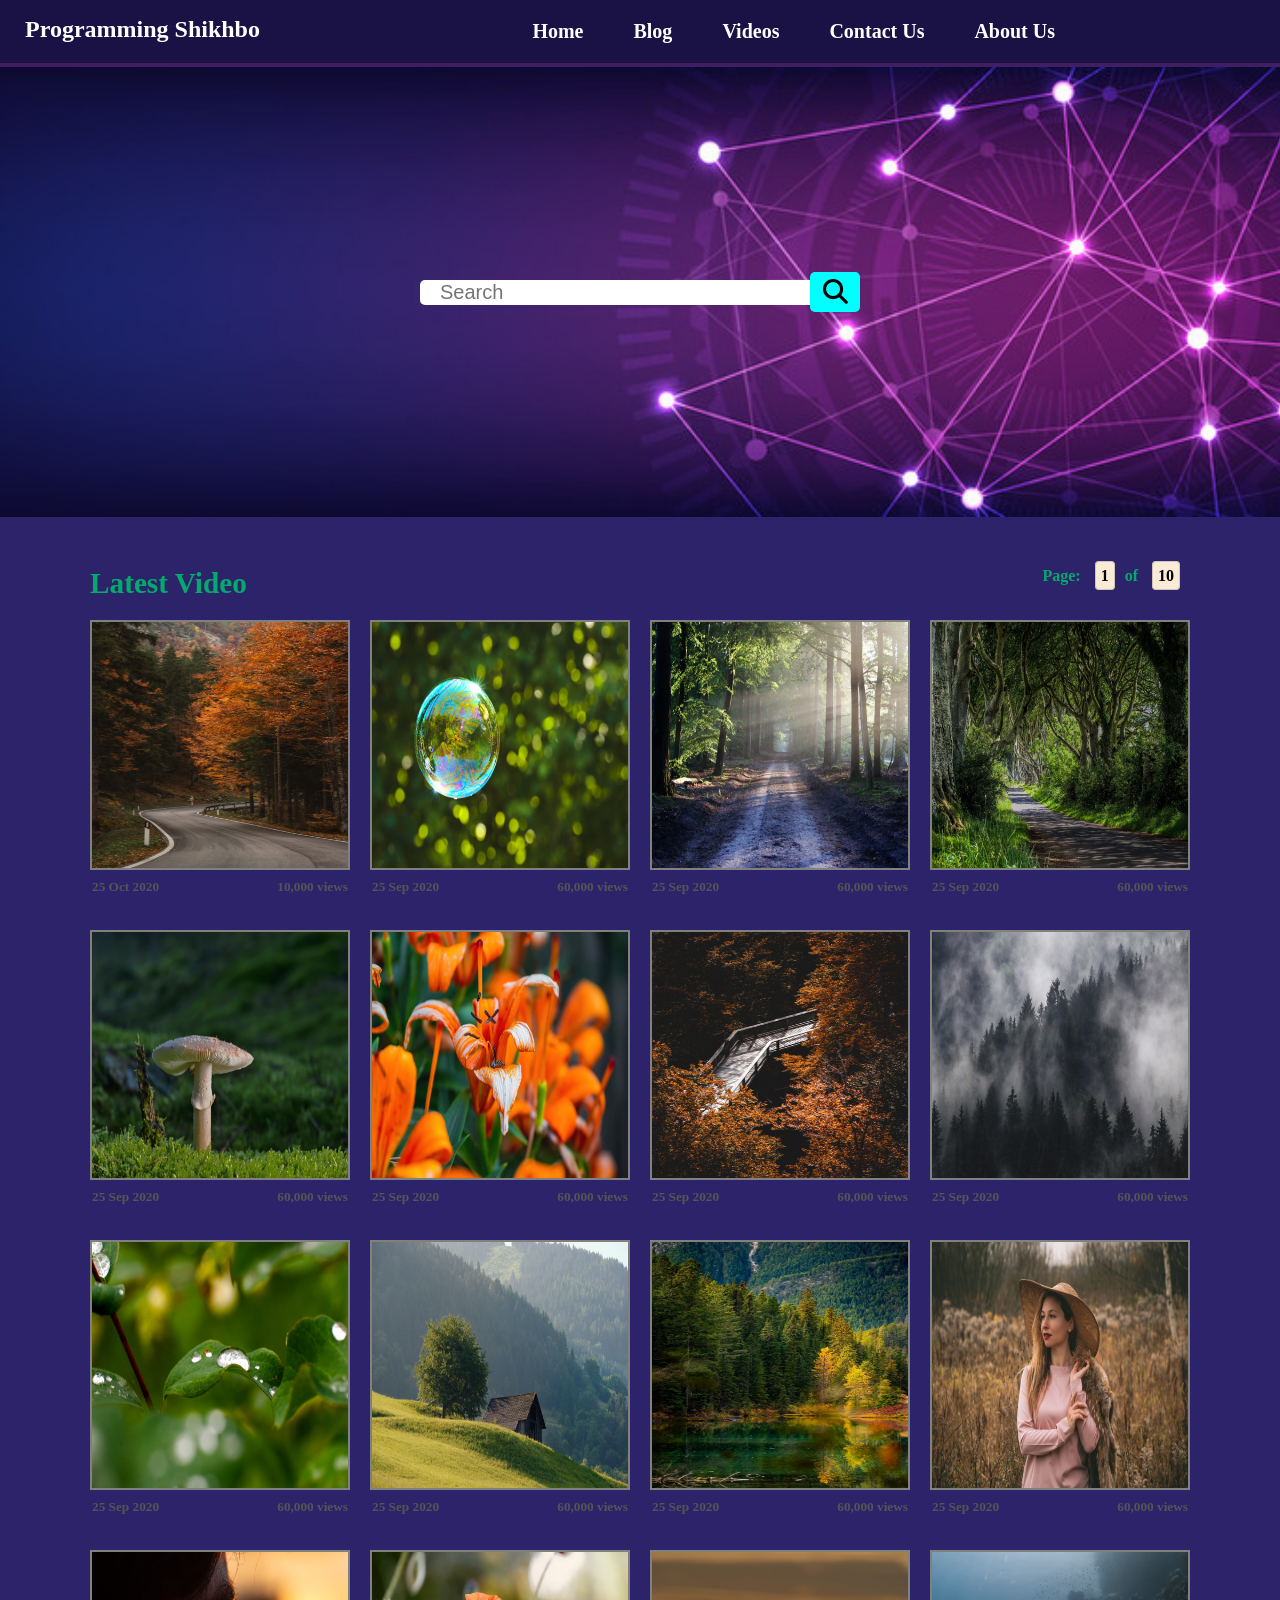
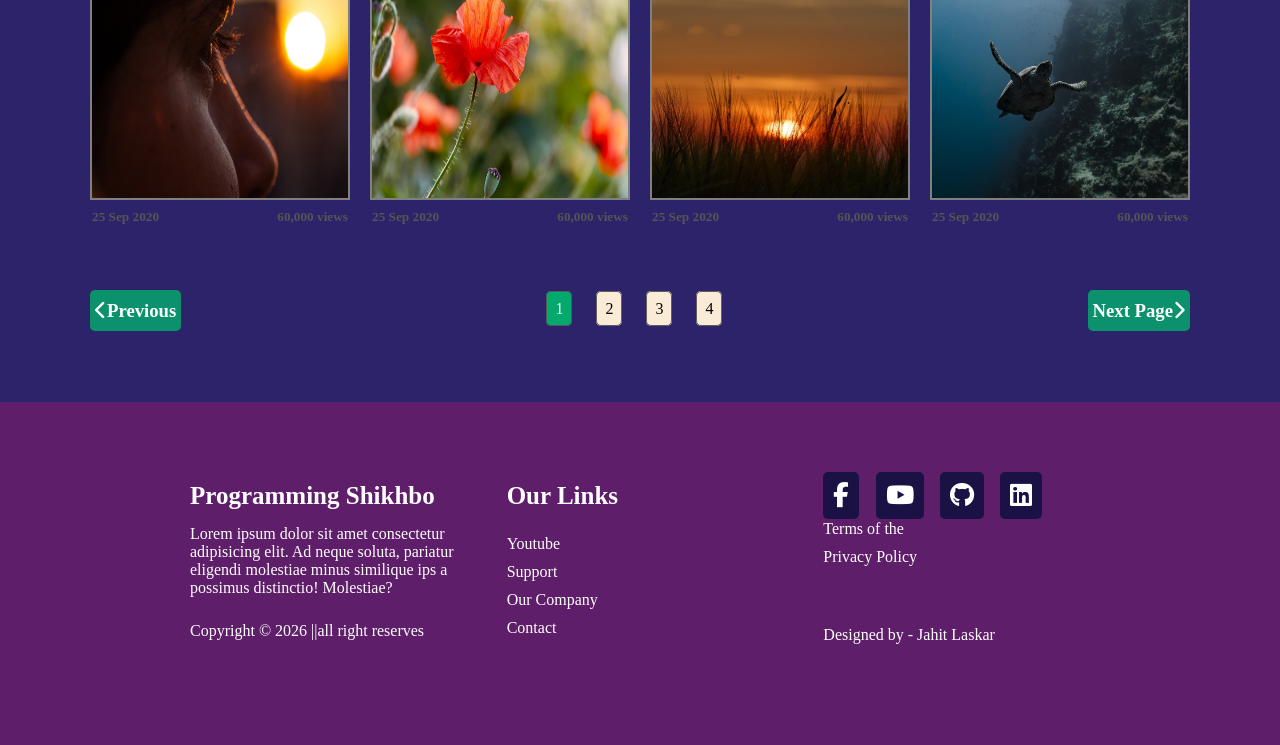
<file: Index.html>
<!DOCTYPE html>
<html lang="en">
<head>
    <meta charset="UTF-8">
    <meta http-equiv="X-UA-Compatible" content="ie=edge">
    <meta name="viewport" content="width=device-width, initial-scale=1.0">
    <title>Multiple Page Website</title>
    <link rel="shortcut icon" href="Image/778957781_1444564924164257_4692824728470750597_n (3).webp" type="image/x-icon">
    <link rel="stylesheet" href="https://cdnjs.cloudflare.com/ajax/libs/font-awesome/6.7.2/css/all.min.css">
    <link rel="stylesheet" href="Style.css">
</head>
<body>

    <nav>
        <div>
            <h2>Programming Shikhbo</h2>
        </div>

        <ul class="">
            <li><a href="#">Home</a></li>
            <li><a href="extra_pages/blog.html">Blog</a></li>
            <li><a href="extra_pages/videos.html">Videos</a></li>
            <li><a href="extra_pages/contact.html">Contact Us</a></li>
            <li><a href="extra_pages/about.html">About Us</a></li>
        </ul>

    </nav>

    <header>
        <div class="search-box-iconParent">
            <input type="search" name="search" placeholder="Search" >
            <div>
                <i class="fas fa-search"></i>
            </div>
        </div>
    </header>

    <main>
        
        <div id="main-section">
            <div id="latest-video-parent">
                <div class="latest-video-text">
                    <h3>Latest Video</h3>
                </div>
                <div class="latest-pages">
                    <h4>Page: <span>1</span>of <span>10</span></h4>
                </div>
            </div>

            <div id="singel-items-parent">

                <div class="single-item">
                    <img src="Image/ahmetyuksek-autumn-bend-10069119_1920.jpg" alt="">

                    <div>
                        <h5>25 Oct 2020</h5>
                        <h5>10,000 views</h5>
                    </div>
                </div>

                <div class="single-item">
                    <img src="Image/alexas_fotos-soap-bubble-10379655_1920.jpg" alt="">

                    <div>
                        <h5>25 Sep 2020</h5>
                        <h5>60,000 views</h5>
                    </div>
                </div>

                <div class="single-item">
                    <img src="Image/bertvthul-avenue-815297_1920.jpg" alt="">

                    <div>
                        <h5>25 Sep 2020</h5>
                        <h5>60,000 views</h5>
                    </div>
                </div>

                <div class="single-item">
                    <img src="Image/citroenaut-nature-10414523_1920.jpg" alt="">

                    <div>
                        <h5>25 Sep 2020</h5>
                        <h5>60,000 views</h5>
                    </div>
                </div>

                <div class="single-item">
                    <img src="Image/jggrz-pearl-fungus-8237670_1920.jpg" alt="">

                    <div>
                        <h5>25 Sep 2020</h5>
                        <h5>60,000 views</h5>
                    </div>
                </div>

                <div class="single-item">
                    <img src="Image/jwvein-flowers-10403648_1920.jpg" alt="">

                    <div>
                        <h5>25 Sep 2020</h5>
                        <h5>60,000 views</h5>
                    </div>
                </div>
                <div class="single-item">
                    <img src="Image/leonhard_niederwimmer-path-8357201_1920.jpg" alt="">

                    <div>
                        <h5>25 Sep 2020</h5>
                        <h5>60,000 views</h5>
                    </div>
                </div>

                <div class="single-item">
                    <img src="Image/pexels-fir-trees-1835402_1920.jpg" alt="">

                    <div>
                        <h5>25 Sep 2020</h5>
                        <h5>60,000 views</h5>
                    </div>
                </div>

                <div class="single-item">
                    <img src="Image/sergei_spas-dew-10415661_1920.jpg" alt="">

                    <div>
                        <h5>25 Sep 2020</h5>
                        <h5>60,000 views</h5>
                    </div>
                </div>

                <div class="single-item">
                    <img src="Image/shogun-hut-6508006_1920.jpg" alt="">

                    <div>
                        <h5>25 Sep 2020</h5>
                        <h5>60,000 views</h5>
                    </div>
                </div>

                <div class="single-item">
                    <img src="Image/stills_by_suki-autumn-8356402_1920.jpg" alt="">

                    <div>
                        <h5>25 Sep 2020</h5>
                        <h5>60,000 views</h5>
                    </div>
                </div>

                <div class="single-item">
                    <img src="Image/sunriseforever-woman-10362986_1920.jpg" alt="">

                    <div>
                        <h5>25 Sep 2020</h5>
                        <h5>60,000 views</h5>
                    </div>
                </div>

                <div class="single-item">
                    <img src="Image/wal_172619-eye-10374044_1920.jpg" alt="">

                    <div>
                        <h5>25 Sep 2020</h5>
                        <h5>60,000 views</h5>
                    </div>
                </div>

                <div class="single-item">
                    <img src="Image/wj_y2017fufu-poppy-10400742_1920.jpg" alt="">

                    <div>
                        <h5>25 Sep 2020</h5>
                        <h5>60,000 views</h5>
                    </div>
                </div>

                <div class="single-item">
                    <img src="Image/wolfgang_hasselmann-sunset-10424010_1920.jpg" alt="">

                    <div>
                        <h5>25 Sep 2020</h5>
                        <h5>60,000 views</h5>
                    </div>
                </div>

                <div class="single-item">
                    <img src="Image/franziska_stier-sea-turtle-10388606_1920.jpg" alt="">

                    <div>
                        <h5>25 Sep 2020</h5>
                        <h5>60,000 views</h5>
                    </div>
                </div>


            </div>

            <div id="Previous-next-parent">
                <h3><a href="#"><i class="fas fa-chevron-left"></i>Previous</a></h3>
                <div>
                    <a href="#">1</a>
                    <a href="#">2</a>
                    <a href="#">3</a>
                    <a href="#">4</a>
                </div>
                <h3><a href="#">Next Page<i class="fas fa-chevron-right"></i></a></h3>
            </div>

        </div>


    </main>

    <footer>
        <div id="footer-cointainer">

            <div class="footer-firstItem">
                <h3>Programming Shikhbo</h3>
                <p>
                    Lorem ipsum dolor sit amet 
                    consectetur adipisicing 
                    elit. Ad neque soluta, pariatur 
                    eligendi molestiae minus similique ips
                    a possimus distinctio! Molestiae?
                </p>
                <p>
                    Copyright &copy; 2026 ||all right reserves
                </p>
            </div>

            <div class="footer-secondItem">
                    <h3>Our Links</h3>
                    <p><a href="#">Youtube</a></p>
                    <p><a href="#">Support</a></p>
                    <p><a href="#">Our Company</a></p>
                    <p><a href="#">Contact</a></p>
            </div>

            <div class="footer-thirdItem">
                <div>
                    <a href="#"><i class="fab fa-facebook-f"></i></a>
                    <a href="#"><i class="fab fa-youtube"></i></a>
                    <a href="#"><i class="fab fa-github"></i></a>
                    <a href="#"><i class="fab fa-linkedin"></i></a>
                </div>

                <p>Terms of the</p>
                <p>Privacy Policy</p>
                <p>Designed by - Jahit Laskar</p>
                
            </div>

        </div>
    </footer>


</body>
</html>
</file>
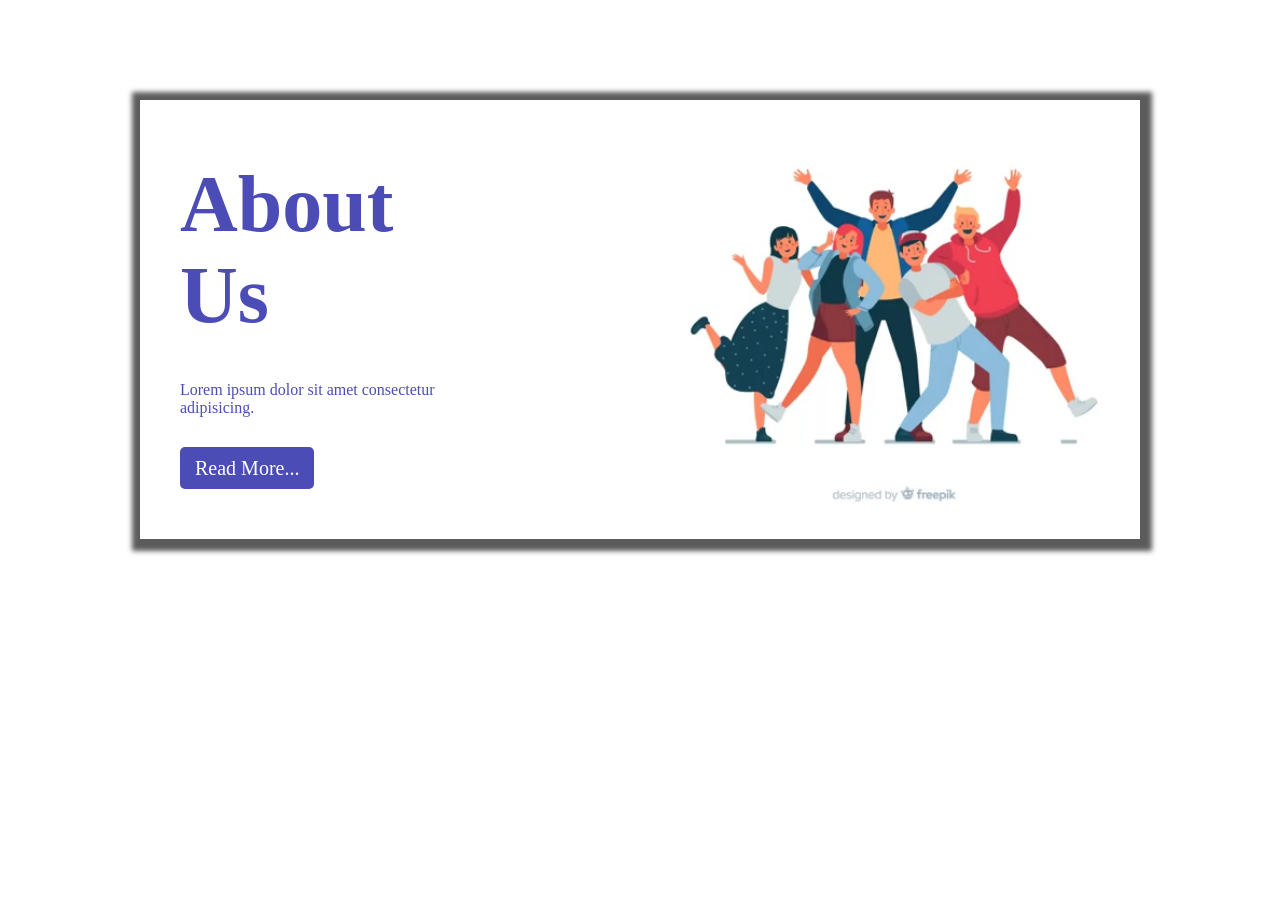
<file: extra_pages/about.html>
<!DOCTYPE html>
<html lang="en">
<head>
    <meta charset="UTF-8">
    <meta name="viewport" content="width=device-width, initial-scale=1.0">
    <title>About Us</title>
    <link rel="stylesheet" href="about.css">
</head>
<body>
    <div id="about-section">

        <div class="about-text-div">
            <h2>About<br>Us</h2>
            <p>Lorem ipsum dolor sit amet consectetur adipisicing.</p>
            <a href="readmore.html">Read More...</a>
        </div>

        <div class="about-image-div"> 
            <img src="../Image/about_image.png" alt="">
        </div>

    </div>
</body>
</html>
</file>
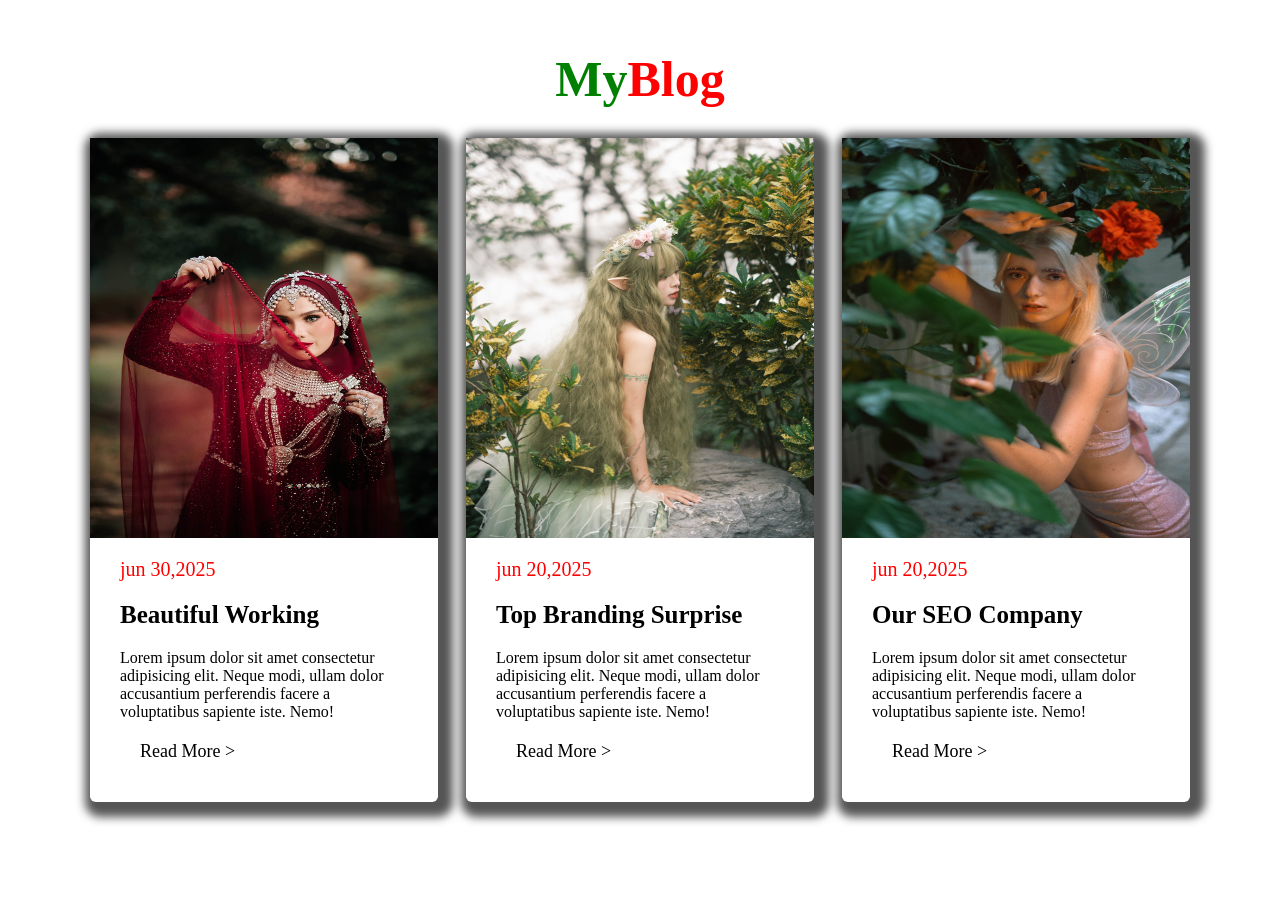
<file: extra_pages/blog.html>
<!DOCTYPE html>
<html lang="en">
<head>
    <meta charset="UTF-8">
    <meta name="viewport" content="width=device-width, initial-scale=1.0">
    <meta http-equiv="Content-Type" content="text/html;charset=UTF-8">
    <title>Document</title>
    <link rel="stylesheet" href="blog.css">
</head>
<body>

    <article>
        <div id="article-container">
            <h2 class="article-title">My <span>Blog</span></h2>

            <div id="blog-parent">

                <div class="single-blog">

                    <div class="single-image-div">
                        <img src="../Image/blog.1.jpg" alt="">
                    </div>

                    <div class="single-text-div">
                        <span>jun 30,2025</span>
                        <h3>Beautiful Working</h3>
                        <p>
                            Lorem ipsum dolor sit amet consectetur adipisicing elit. Neque modi, ullam dolor accusantium perferendis facere a voluptatibus sapiente iste. Nemo!
                        </p>
                        <a href="#"> Read More ></a>
                    </div>

                </div>

                <div class="single-blog">

                    <div class="single-image-div">
                        <img src="../Image/blog.2.jpg" alt="">
                    </div>

                    <div class="single-text-div">
                        <span>jun 20,2025</span>
                        <h3>Top Branding Surprise</h3>
                        <p>
                            Lorem ipsum dolor sit amet consectetur adipisicing elit. Neque modi, ullam dolor accusantium perferendis facere a voluptatibus sapiente iste. Nemo!
                        </p>
                        <a href="#"> Read More ></a>
                    </div>

                </div>


                <div class="single-blog">

                    <div class="single-image-div">
                        <img src="../Image/blog.3.jpg" alt="">
                    </div>

                    <div class="single-text-div">
                        <span>jun 20,2025</span>
                        <h3>Our SEO Company</h3>
                        <p>
                            Lorem ipsum dolor sit amet consectetur adipisicing elit. Neque modi, ullam dolor accusantium perferendis facere a voluptatibus sapiente iste. Nemo!
                        </p>
                        <a href="#"> Read More ></a>
                    </div>

                </div>

            </div>

        </div>
    </article>

</body>
</html>
</file>
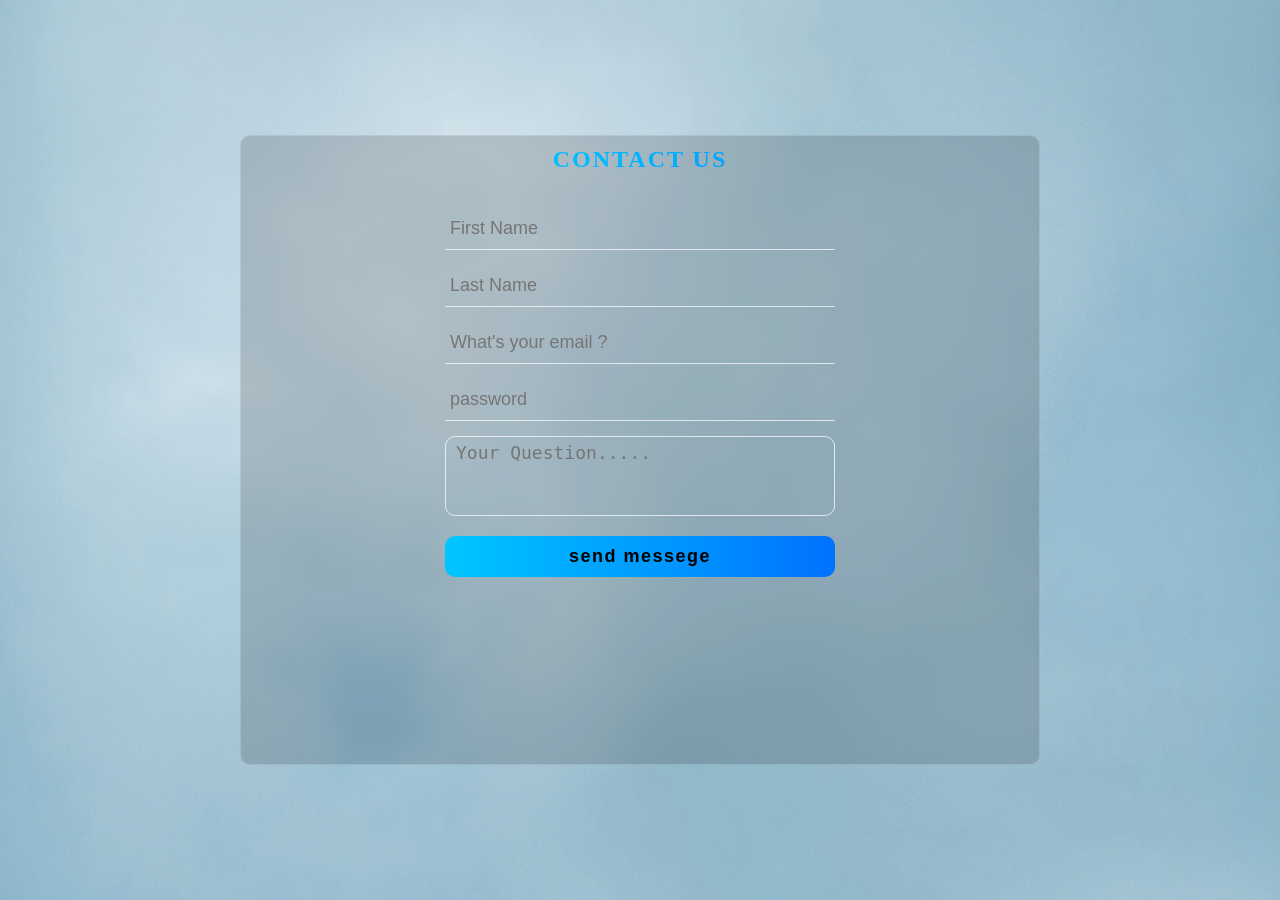
<file: extra_pages/contact.html>
<!DOCTYPE html>
<html lang="en">
<head>
    <meta charset="UTF-8">
    <meta name="viewport" content="width=device-width, initial-scale=1.0">
    <title>contact Page</title>
    <link rel="stylesheet" href="contact.css">
</head>
<body>
    

    <div class="form-parent">
        <form>
        <h2>CONTACT US</h2>

        <div id="main-email-parent">
            <input type="text" placeholder="First Name">
            <input type="text" placeholder="Last Name">
            <input type="email" name="" placeholder="What's your email ?">
            <input type="password" placeholder="password">
        </div>

        <textarea name="" id="" cols="30" rows="15" placeholder="Your Question....."></textarea>

        <input type="submit" value="send messege" >
        </form>
    </div>

</body>
</html>
</file>
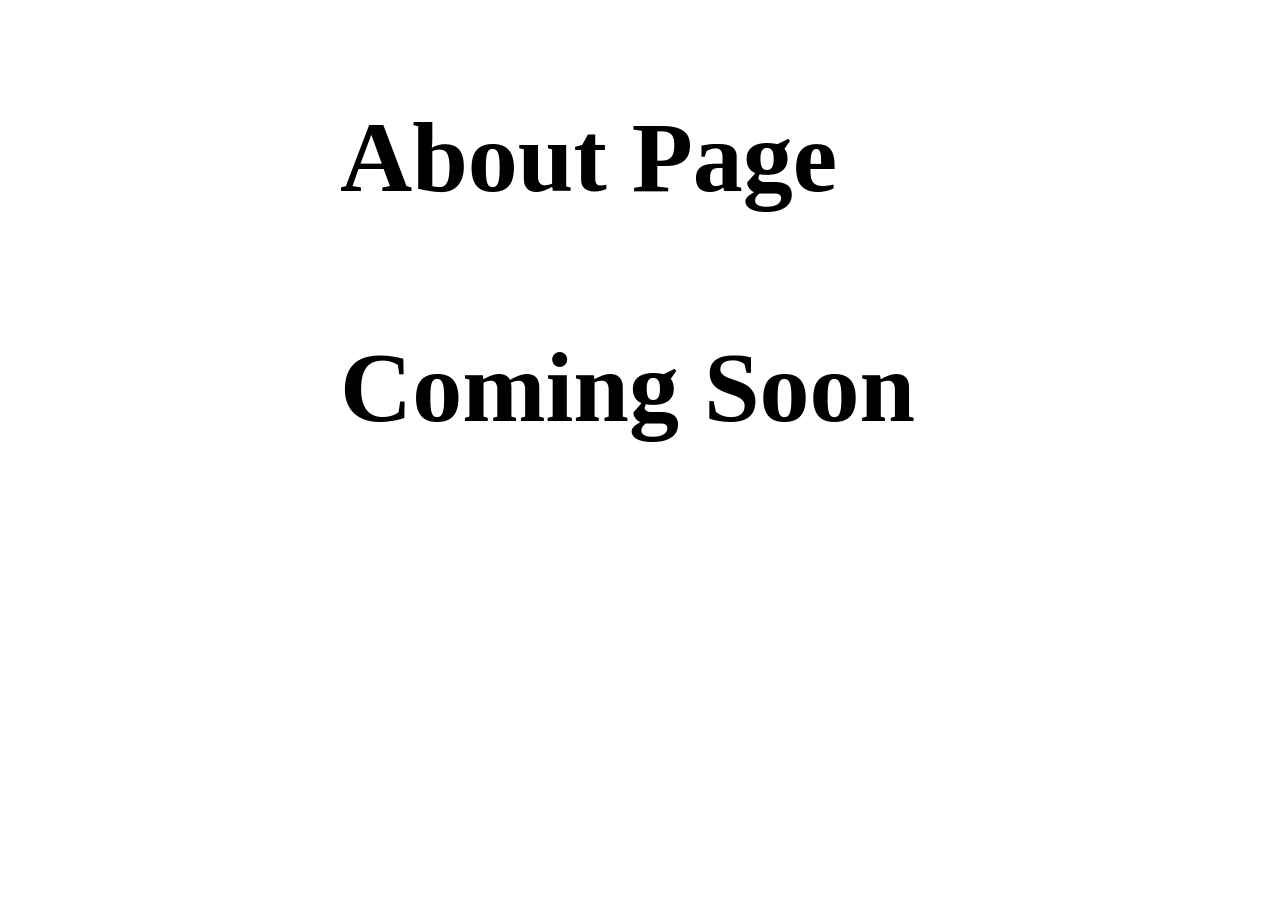
<file: extra_pages/readmore.html>
<!DOCTYPE html>
<html lang="en">
<head>
    <meta charset="UTF-8">
    <meta name="viewport" content="width=device-width, initial-scale=1.0">
    <title>Document</title>
</head>
<body>
    <div style="width: 600px; margin: 100px auto; font-size: 50px;">
        <h1>About Page <br><br>Coming Soon</h1>
    </div>
</body>
</html>
</file>
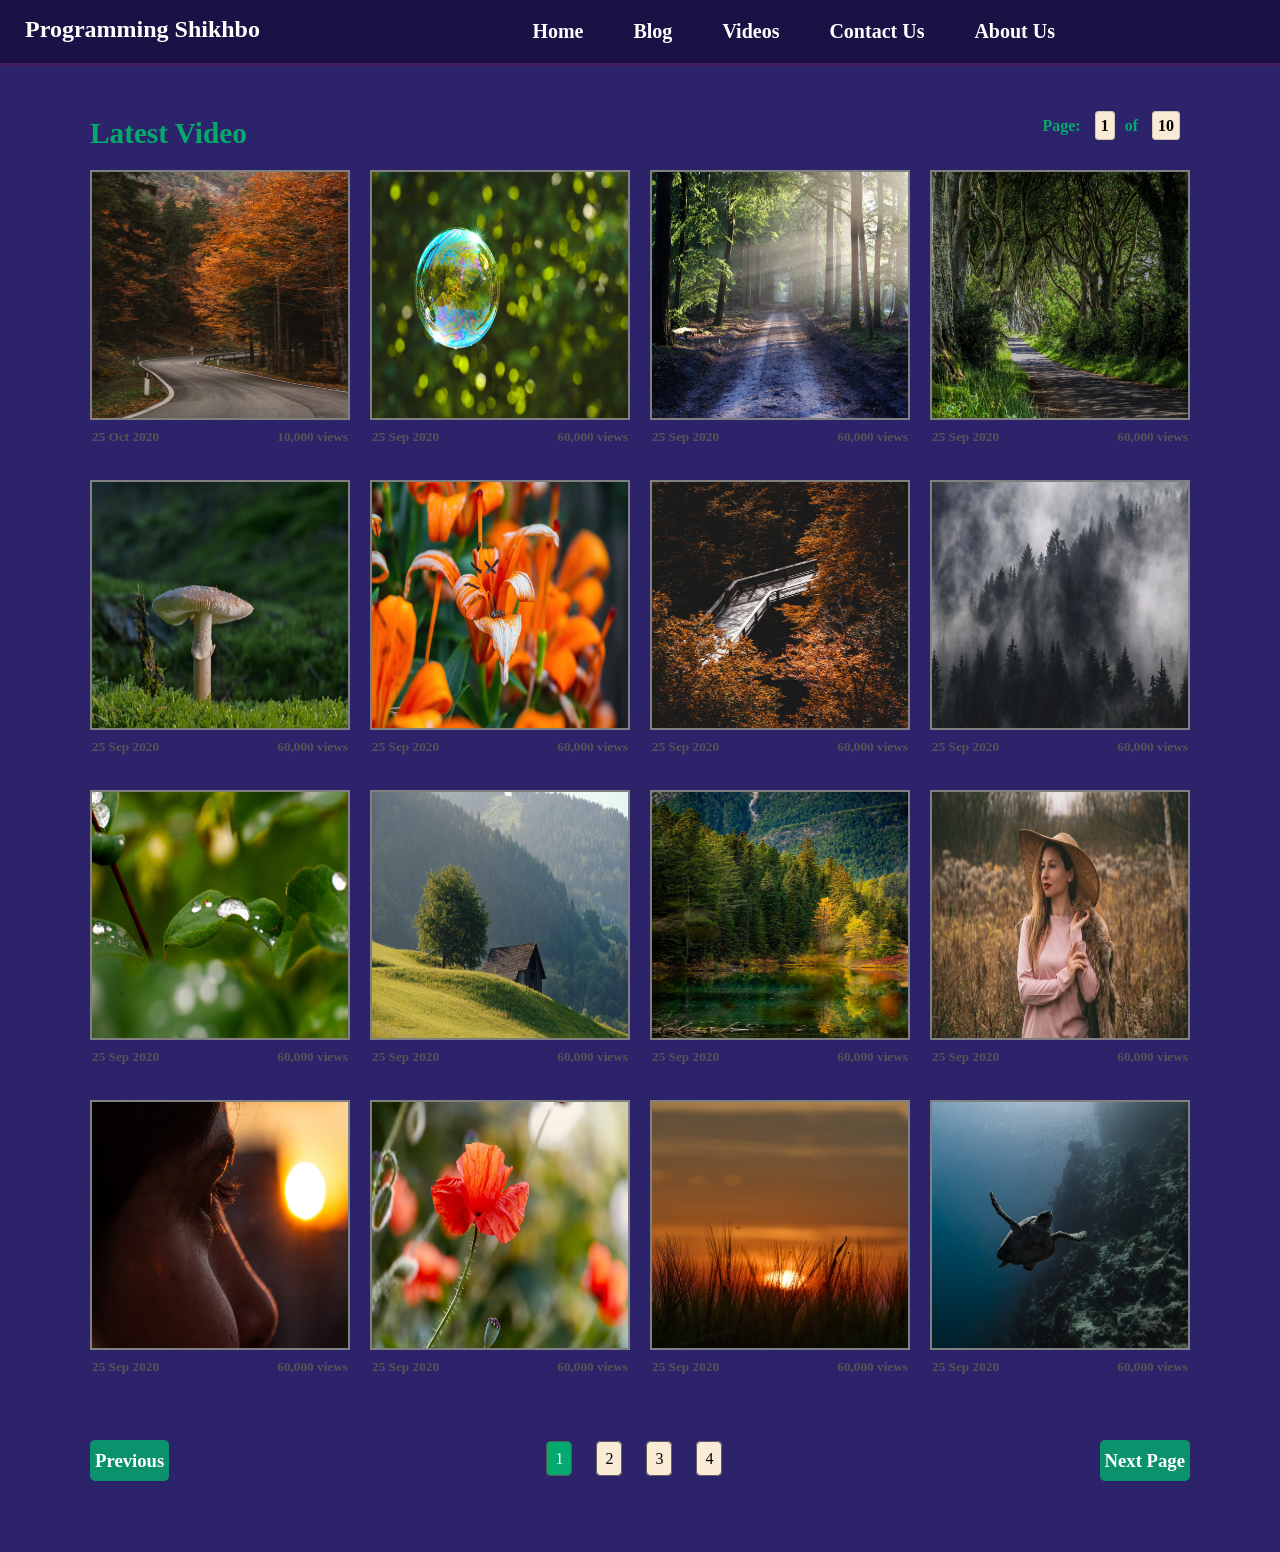
<file: extra_pages/videos.html>
<!DOCTYPE html>
<html lang="en">
<head>
    <meta charset="UTF-8">
    <meta name="viewport" content="width=device-width, initial-scale=1.0">
    <title>Multiple Page Website</title>
    <link rel="stylesheet" href="videos.css">
</head>
<body>

    <nav>
        <div>
            <h2>Programming Shikhbo</h2>
        </div>

        <ul class="">
            <li><a href="../Index.html">Home</a></li>
            <li><a href="extra_pages/blog.html">Blog</a></li>
            <li><a href="videos.html">Videos</a></li>
            <li><a href="contact.html">Contact Us</a></li>
            <li><a href="about.html">About Us</a></li>
        </ul>

    </nav>

    <main>
        
        <div id="main-section">
            <div id="latest-video-parent">
                <div class="latest-video-text">
                    <h3>Latest Video</h3>
                </div>
                <div class="latest-pages">
                    <h4>Page: <span>1</span>of <span>10</span></h4>
                </div>
            </div>

            <div id="singel-items-parent">

                <div class="single-item">
                    <img src="../Image/ahmetyuksek-autumn-bend-10069119_1920.jpg" alt="">

                    <div>
                        <h5>25 Oct 2020</h5>
                        <h5>10,000 views</h5>
                    </div>
                </div>

                <div class="single-item">
                    <img src="../Image/alexas_fotos-soap-bubble-10379655_1920.jpg" alt="">

                    <div>
                        <h5>25 Sep 2020</h5>
                        <h5>60,000 views</h5>
                    </div>
                </div>

                <div class="single-item">
                    <img src="../Image/bertvthul-avenue-815297_1920.jpg" alt="">

                    <div>
                        <h5>25 Sep 2020</h5>
                        <h5>60,000 views</h5>
                    </div>
                </div>

                <div class="single-item">
                    <img src="../Image/citroenaut-nature-10414523_1920.jpg" alt="">

                    <div>
                        <h5>25 Sep 2020</h5>
                        <h5>60,000 views</h5>
                    </div>
                </div>

                <div class="single-item">
                    <img src="../Image/jggrz-pearl-fungus-8237670_1920.jpg" alt="">

                    <div>
                        <h5>25 Sep 2020</h5>
                        <h5>60,000 views</h5>
                    </div>
                </div>

                <div class="single-item">
                    <img src="../Image/jwvein-flowers-10403648_1920.jpg" alt="">

                    <div>
                        <h5>25 Sep 2020</h5>
                        <h5>60,000 views</h5>
                    </div>
                </div>
                <div class="single-item">
                    <img src="../Image/leonhard_niederwimmer-path-8357201_1920.jpg" alt="">

                    <div>
                        <h5>25 Sep 2020</h5>
                        <h5>60,000 views</h5>
                    </div>
                </div>

                <div class="single-item">
                    <img src="../Image/pexels-fir-trees-1835402_1920.jpg" alt="">

                    <div>
                        <h5>25 Sep 2020</h5>
                        <h5>60,000 views</h5>
                    </div>
                </div>

                <div class="single-item">
                    <img src="../Image/sergei_spas-dew-10415661_1920.jpg" alt="">

                    <div>
                        <h5>25 Sep 2020</h5>
                        <h5>60,000 views</h5>
                    </div>
                </div>

                <div class="single-item">
                    <img src="../Image/shogun-hut-6508006_1920.jpg" alt="">

                    <div>
                        <h5>25 Sep 2020</h5>
                        <h5>60,000 views</h5>
                    </div>
                </div>

                <div class="single-item">
                    <img src="../Image/stills_by_suki-autumn-8356402_1920.jpg" alt="">

                    <div>
                        <h5>25 Sep 2020</h5>
                        <h5>60,000 views</h5>
                    </div>
                </div>

                <div class="single-item">
                    <img src="../Image/sunriseforever-woman-10362986_1920.jpg" alt="">

                    <div>
                        <h5>25 Sep 2020</h5>
                        <h5>60,000 views</h5>
                    </div>
                </div>

                <div class="single-item">
                    <img src="../Image/wal_172619-eye-10374044_1920.jpg" alt="">

                    <div>
                        <h5>25 Sep 2020</h5>
                        <h5>60,000 views</h5>
                    </div>
                </div>

                <div class="single-item">
                    <img src="../Image/wj_y2017fufu-poppy-10400742_1920.jpg" alt="">

                    <div>
                        <h5>25 Sep 2020</h5>
                        <h5>60,000 views</h5>
                    </div>
                </div>

                <div class="single-item">
                    <img src="../Image/wolfgang_hasselmann-sunset-10424010_1920.jpg" alt="">

                    <div>
                        <h5>25 Sep 2020</h5>
                        <h5>60,000 views</h5>
                    </div>
                </div>

                <div class="single-item">
                    <img src="../Image/franziska_stier-sea-turtle-10388606_1920.jpg" alt="">

                    <div>
                        <h5>25 Sep 2020</h5>
                        <h5>60,000 views</h5>
                    </div>
                </div>


            </div>

            <div id="Previous-next-parent">
                <h3><a href="#"><i class="fas fa-chevron-left"></i>Previous</a></h3>
                <div>
                    <a href="#">1</a>
                    <a href="#">2</a>
                    <a href="#">3</a>
                    <a href="#">4</a>
                </div>
                <h3><a href="#">Next Page<i class="fas fa-chevron-right"></i></a></h3>
            </div>

        </div>


    </main>

</body>
</html>
</file>
<file: Style.css>
*{
    margin: 0;
    padding: 0;
    box-sizing: border-box;
}

nav{
    display: flex;
    justify-content: space-between;
    background-color: #1a1244;
    border-bottom: 4px solid #401e63;
    position: sticky;
    top: 0;
    z-index: 999;

}

nav ul{
    display: flex;
    padding: 10px 200px;

}
nav ul li{
    list-style-type: none;
    margin: 10px 5px;
}
nav ul li a{
    text-decoration: none;
    color: #fff;
    font-weight: bold;
    font-size: 20px;
    padding: 10px 20px;
    transition: 0.5s;
}

nav ul li a:hover{
    background-color: #000;
    color: #ff0000;
    border-radius: 5px;
}

nav div h2{
    color: #fff;
    margin-top: 6px;
    padding: 10px 25px;
}

/* Hero Area code Start here */

header{

    background: url(Image/website\ banner.jpg);
    background-position: center;
    background-size: cover;
    background-repeat: no-repeat;
    height: 50vh;
}
.search-box-iconParent{
    display: flex;
    justify-content: center;
    align-items: center;
    height: 100%;
}

.search-box-iconParent div i{
    font-size: 25px;
    background-color: aqua;
    height: 40px;
    width: 50px;
    display: flex;
    justify-content: center;
    align-items: center;
    border-radius: 5px;
    cursor: pointer;
    margin-left: -10px;
}
.search-box-iconParent input{
    width: 400px;
    height: 25px;
    border-radius: 5px;
    border: none;
    outline: none;
    font-size: 20px;
    padding: 10px 20px;
}

input[type="search"]::-webkit-search-cancel-button{

    -webkit-appearance: none;
    appearance: none;
}
/* main section code start here */

main{

    background-color: #2d236a;
    padding-top: 20px;
    padding-bottom: 50px;
}
#main-section{
    width: 1100px;
    max-width: 100%;
    margin: 0 auto;
    padding: 30px 0;
}
#latest-video-parent{
    display: flex;
    justify-content: space-between;
}
.latest-video-text{
    font-size: 25px;
    color: #04aa6d;
    font-weight: bold;
}
.latest-pages{
    color: #04aa6d;
}
.latest-pages span{

    color: #000;
    background-color: antiquewhite;
    padding: 5px;
    border-radius: 4px;
    margin: 0px 10px;
    border: 1px solid #8080805b;
    cursor: pointer;
}

#singel-items-parent{
    display: grid;
    grid-template-columns: repeat(4,1fr);
    grid-row-gap: 60px;
    grid-column-gap: 20px;
    margin-top: 20px;
}
.single-item{
    height: 250px;
    border: 2px solid gray;
    transition: 0.5s;

}

.single-item img{

    width: 100%;
    height: 100%;
    cursor: pointer;
    transition: 0.5s;
    max-width: 100%;

}
.single-item:hover img{

    transform: scale(1.1);
    border-radius: 19px;

}

.single-item:hover div h5{
    margin-top: 5px;
}

.single-item div {
    display: flex;
    justify-content: space-between;
    color: #555;
    margin-top: 7px;
    
}

.single-item div h5{
    transition: 0.5s all ease-in-out;
}


/* previous and next button code */

#Previous-next-parent{
    margin-top: 100px;
    display: flex;
    justify-content: space-between;
}
#Previous-next-parent h3 a{

    background-color: #04aa6dd2;
    padding: 10px 5px;
    border-radius: 5px;
    transition: 0.5s;

}

#Previous-next-parent h3 a:hover{

    background-color: #0a8558dc;
}
#Previous-next-parent a{
    text-decoration: none;
    color: #fff;
}

#Previous-next-parent>div>a{

    margin: 0px 10px;
    background-color: antiquewhite;
    color: #000;
    padding: 8px;
    border-radius: 5px;
    border: 1px solid #555555ec;
}

#Previous-next-parent>div>a:nth-child(1){

    background-color: #04aa6d;
    color: #fff;
}

/* footer  section code start here */

footer{

    background-color: #5f1e69;
    padding: 80px 0px;
    color: #fff;
}
#footer-cointainer{
    width: 900px;
    display: grid;
    grid-template-columns: repeat(3,1fr);
    grid-gap: 50px;
    justify-content: space-between;
    margin: 0 auto;
}

.footer-firstItem h3{

    font-size: 25px;
    margin-bottom: 15px;
}

.footer-firstItem:first-child p{
    margin-bottom: 25px;
}

.footer-secondItem h3{
    font-size: 25px;
    margin-bottom: 25px;
    
}
.footer-secondItem a{

    text-decoration: none;
    color: #fff;

}
.footer-secondItem span{
    margin-top: 50px;
}
.footer-secondItem p{
    margin-bottom: 10px;
}


.footer-thirdItem div{

    font-size: 25px;

}

.footer-thirdItem div a{

    color: #fff;
    text-decoration: none;
    margin-right: 10px;
    background-color: #1a1244;
    padding: 10px;
    border-radius: 5px;
}

.footer-thirdItem p{

    margin-top: 10px;
}
.footer-thirdItem p:nth-child(3){

    margin-bottom: 60px;
}
</file>
<file: extra_pages/about.css>
*{
    margin: 0;
    padding: 0;
    box-sizing: border-box;
}

#about-section{
    width: 1000px;
    display: flex;
    justify-content: space-between;
    align-items: center;
    margin: 100px auto;
    box-shadow: 2px 2px 5px 10px #000000a4;
}

.about-text-div{
    margin-left: 40px;
    width: 300px;
}

.about-text-div h2{
    font-size: 80px;
    color: rgba(56, 56, 175, 0.897);
    
}

.about-text-div p{
    margin: 40px 0px;
    color: rgba(56, 56, 175, 0.897);
}

.about-text-div a{
    text-decoration: none;
    font-size: 20px;
    color: #fff;
    background-color: rgba(56, 56, 175, 0.897);
    padding: 10px 15px;
    border-radius: 5px;
}
.about-image-div{
    width: 500px;
}
.about-image-div img{
    width: 100%;
}
</file>
<file: extra_pages/blog.css>
*{
    margin: 0;
    padding: 0;
    box-sizing: border-box;
}

#article-container{
    width: 1100px;
    margin: 0 auto;
}

#blog-parent{
    display: grid;
    grid-template-columns: repeat(3,1fr);
    grid-gap: 28px;
}
.single-image-div{
    height: 400px;
}

.single-image-div img{
    height: 100%;
    width: 100%;
}
.article-title{
    color: green;
    font-size: 50px;
    display: flex;
    justify-content: center;
    margin-top: 50px;
    margin-bottom: 30px;
    font-weight: bold;
}

.article-title span{
    color: red;
}

.single-blog{
    box-shadow: 5px 5px 10px 10px #555;
    border-radius: 5.8px;
    margin-bottom: 100px;
}

.single-text-div{
    padding: 20px 30px;
}
.single-text-div span{
    color: red;
    font-size: 20px;
}

.single-text-div h3{
    font-size: 25px;
    margin: 20px 0;
}

.single-text-div a{
    text-decoration: none;
    display: inline-block;
    margin: 20px;
    color: #000;
    font-size: 18px;
}
</file>
<file: extra_pages/contact.css>
*{
    margin: 0;
    padding: 0;
    box-sizing: border-box;
}

.form-parent{
    background: url(../Image/contact_background.jpg);
    background-position: center center;
    background-repeat: no-repeat;
    background-size: cover;
    height: 100vh;
    width: 100%;
    margin: 0;
    display: flex;
    justify-content: center;
    align-items: center;

}

form{
    width: 800px;
    background: rgba(0, 0, 0, 0.15);
    height: 70vh;
    padding: 10px 0px;
    border-radius: 10px;
    backdrop-filter: blur(10px);
    -webkit-backdrop-filter: blur(10px);
    border: 1px solid rgba(255, 255, 255, 0.2);
}

form h2{

    display: flex;
    justify-content: center;
    margin-bottom: 20px;
    background: linear-gradient(to right ,#00f2ff,#0072ff);
    -webkit-text-fill-color: transparent;
    background-clip: text;
    font-weight: 800;
    letter-spacing: 2px;
    filter: drop-shadow(0px 2px 4px rgba(0 0 0 0.3));
}

#main-email-parent{
    display: grid;
    justify-content: center;
}

#main-email-parent input{

    padding: 10px 5px;
    margin-top: 15px;
    width: 390px;
    /* border-radius: 20px; */
    border: none;
    outline: none;
    background: transparent;
    border-bottom: 1px solid rgba(255, 255, 255, 0.7);
    font-size: 18px;
}

textarea{

    display: flex;
    justify-content: center;
    background: transparent;
    border: 1px solid rgba(255, 255, 255, 0.7);
    border-radius: 10px;
    color: #fff;
    outline: none;
    margin: 15px auto;
    padding: 5px 10px;
    font-size: 18px;
    resize: none;
    height: 80px;
    width: 390px;

}


input[type="submit"]{
    display: block;
    margin: 20px auto;
    padding: 10px;
    font-size: 18px;
    letter-spacing: 1.5px;
    background:linear-gradient(90deg ,#00c6ff,#0072ff);
    border-radius: 10px;
    width: 390px;
    border: none;
    outline: none;
    cursor: pointer;
    font-weight: bold;
}
</file>
<file: extra_pages/videos.css>
*{
    margin: 0;
    padding: 0;
    box-sizing: border-box;
}


/* Nav Bar */

nav{
    display: flex;
    justify-content: space-between;
    background-color: #1a1244;
    border-bottom: 4px solid #401e63;
    position: sticky;
    top: 0;
    z-index: 999;

}

nav ul{
    display: flex;
    padding: 10px 200px;

}
nav ul li{
    list-style-type: none;
    margin: 10px 5px;
}
nav ul li a{
    text-decoration: none;
    color: #fff;
    font-weight: bold;
    font-size: 20px;
    padding: 10px 20px;
    transition: 0.5s;
}

nav ul li a:hover{
    background-color: #000;
    color: #ff0000;
    border-radius: 5px;
}

nav div h2{
    color: #fff;
    margin-top: 6px;
    padding: 10px 25px;
}
 
/* Here start the main tag */


main{

    background-color: #2d236a;
    padding-top: 20px;
    padding-bottom: 50px;
}
#main-section{
    width: 1100px;
    max-width: 100%;
    margin: 0 auto;
    padding: 30px 0;
}
#latest-video-parent{
    display: flex;
    justify-content: space-between;
}
.latest-video-text{
    font-size: 25px;
    color: #04aa6d;
    font-weight: bold;
}
.latest-pages{
    color: #04aa6d;
}
.latest-pages span{

    color: #000;
    background-color: antiquewhite;
    padding: 5px;
    border-radius: 4px;
    margin: 0px 10px;
    border: 1px solid #8080805b;
    cursor: pointer;
}

#singel-items-parent{
    display: grid;
    grid-template-columns: repeat(4,1fr);
    grid-row-gap: 60px;
    grid-column-gap: 20px;
    margin-top: 20px;
}
.single-item{
    height: 250px;
    border: 2px solid gray;
    transition: 0.5s;

}

.single-item img{

    width: 100%;
    height: 100%;
    cursor: pointer;
    transition: 0.5s;
    max-width: 100%;

}
.single-item:hover img{

    transform: scale(1.1);
    border-radius: 19px;

}

.single-item:hover div h5{
    margin-top: 5px;
}

.single-item div {
    display: flex;
    justify-content: space-between;
    color: #555;
    margin-top: 7px;
    
}

.single-item div h5{
    transition: 0.5s all ease-in-out;
}


/* previous and next button code */

#Previous-next-parent{
    margin-top: 100px;
    display: flex;
    justify-content: space-between;
}
#Previous-next-parent h3 a{

    background-color: #04aa6dd2;
    padding: 10px 5px;
    border-radius: 5px;
    transition: 0.5s;

}

#Previous-next-parent h3 a:hover{

    background-color: #0a8558dc;
}
#Previous-next-parent a{
    text-decoration: none;
    color: #fff;
}

#Previous-next-parent>div>a{

    margin: 0px 10px;
    background-color: antiquewhite;
    color: #000;
    padding: 8px;
    border-radius: 5px;
    border: 1px solid #555555ec;
}

#Previous-next-parent>div>a:nth-child(1){

    background-color: #04aa6d;
    color: #fff;
}
</file>
